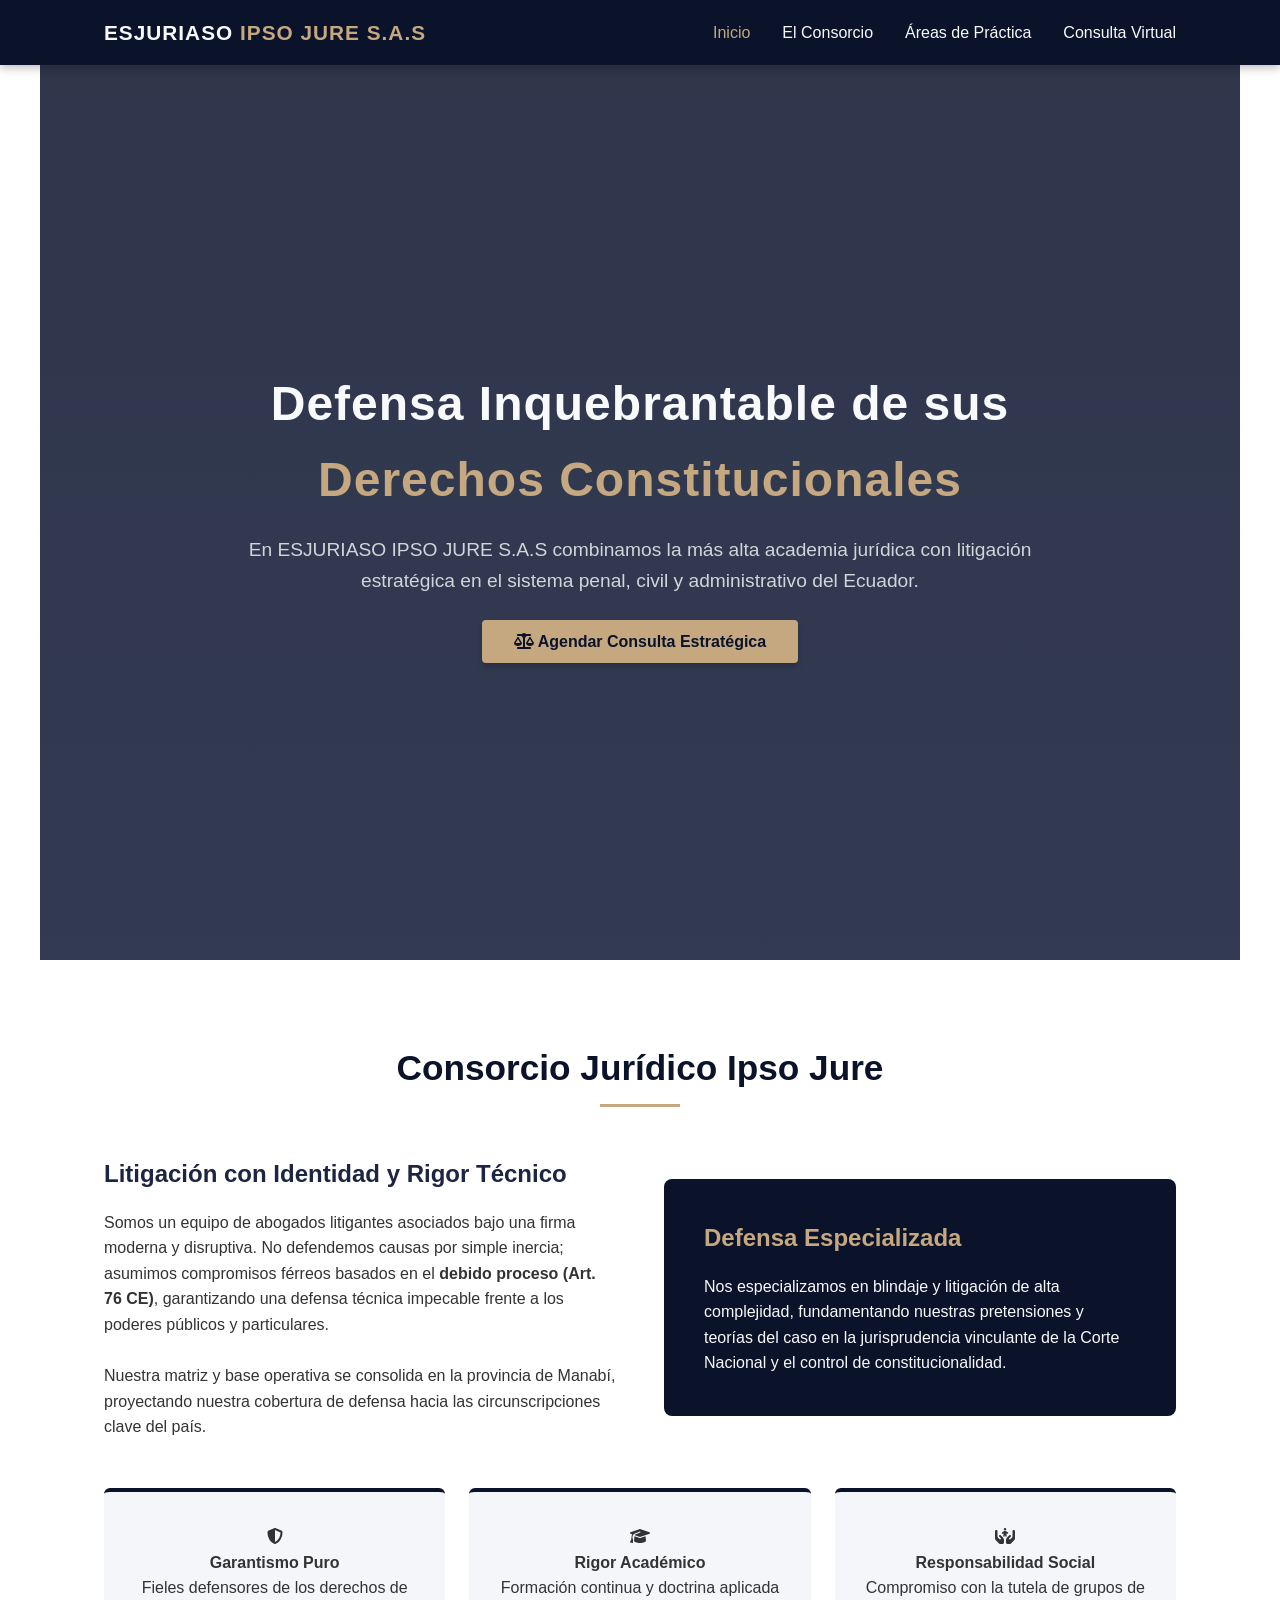
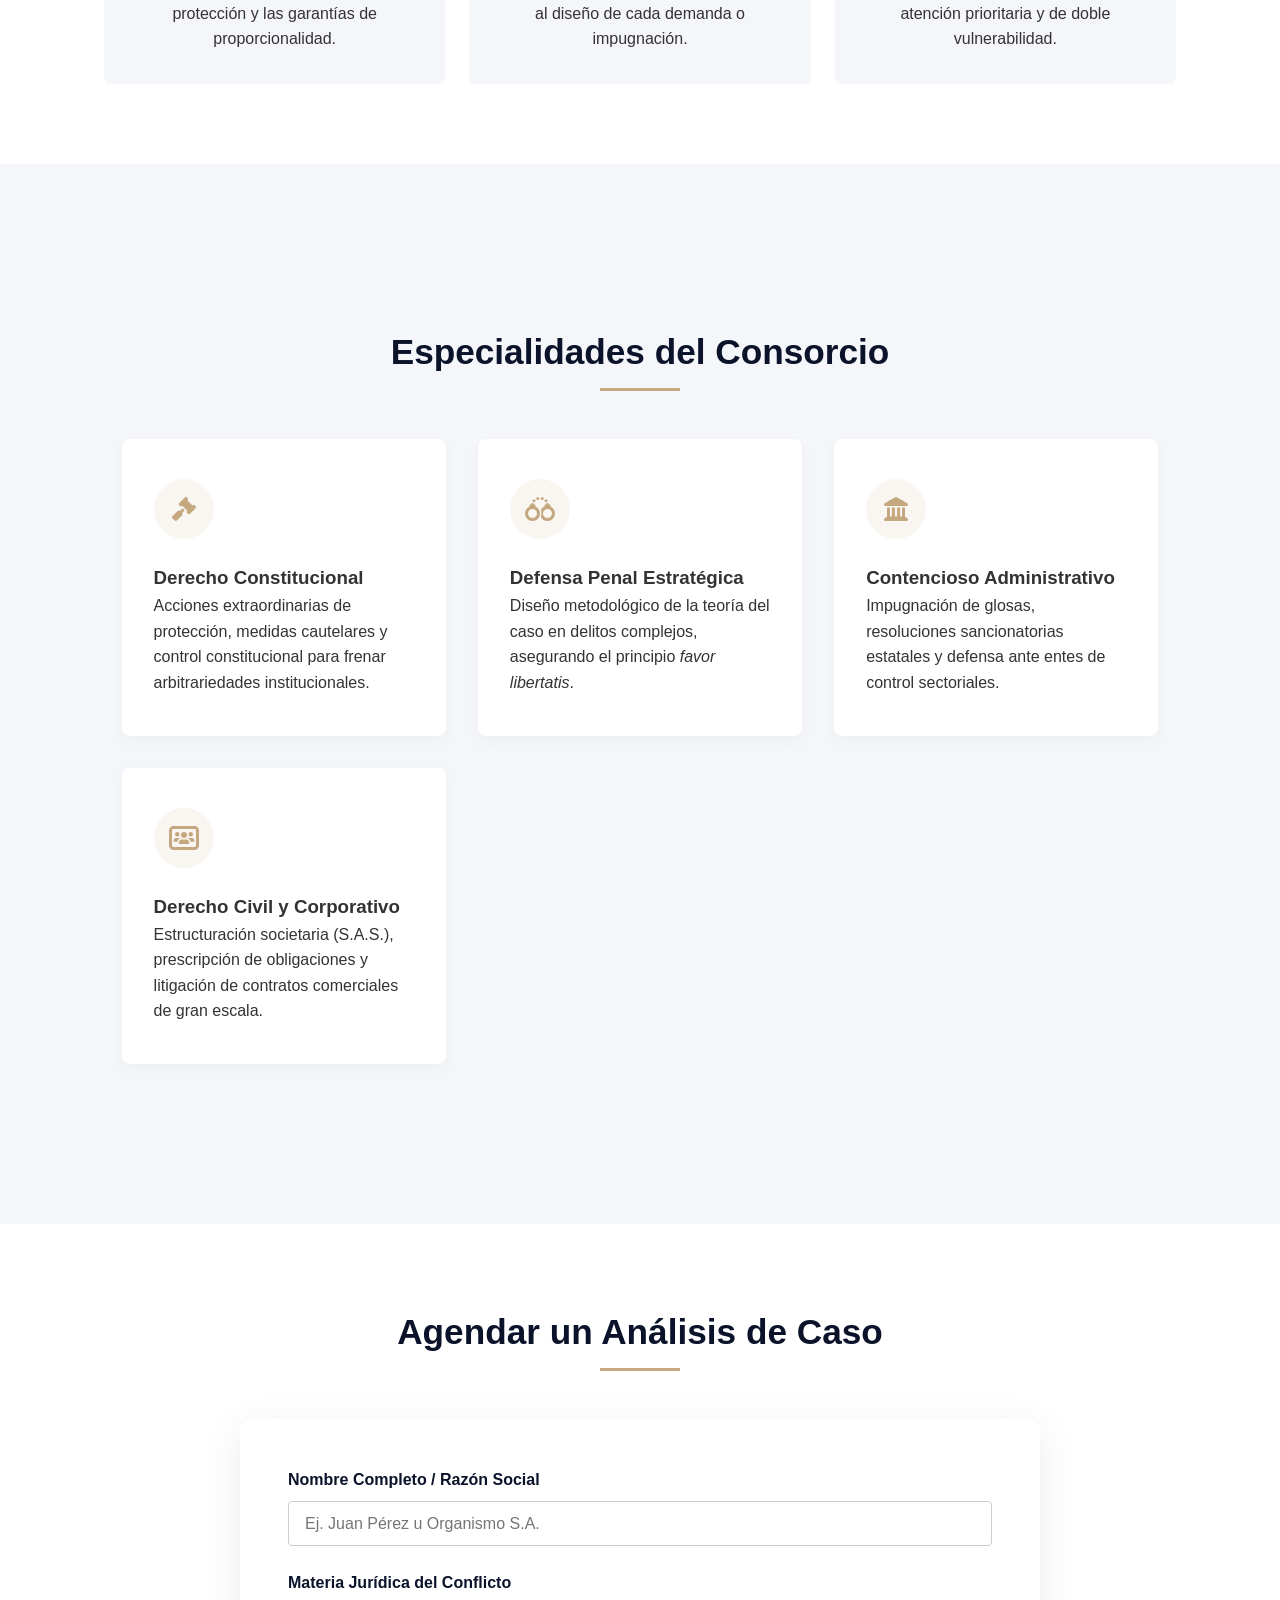
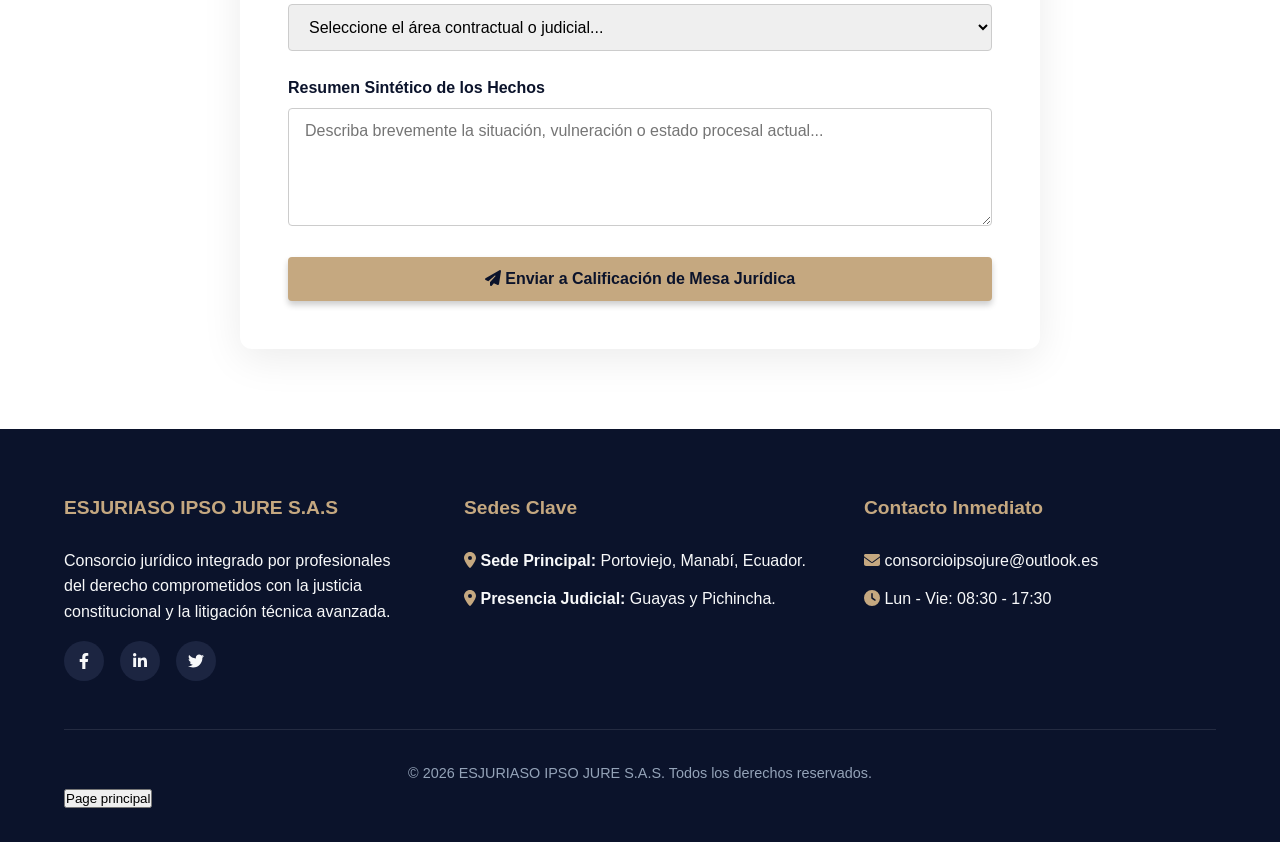
<file: index.html>
<!DOCTYPE html>
<!-- saved from url=(0071)file:///C:/Users/Administrador/Downloads/gemini-code-1780944651450.html -->
<html lang="es" class="fontawesome-i2svg-active fontawesome-i2svg-complete"><head><meta http-equiv="Content-Type" content="text/html; charset=UTF-8">
    
    <meta name="viewport" content="width=device-width, initial-scale=1.0">
    <title>IPSO JURE S.A.S. | ESJURIASO - Consorcio Jurídico en Ecuador</title>
    
    
    <meta name="description" content="IPSO JURE S.A.S., también conocida como ESJURIASO, es un consorcio jurídico en Portoviejo, Manabí, Ecuador. Defensa constitucional, penal, administrativa y civil.">
    <meta name="robots" content="index, follow">
    <link rel="canonical" href="https://esjuriasoipsojuresas.ec/">
    <meta property="og:type" content="website">
    <meta property="og:locale" content="es_EC">
    <meta property="og:site_name" content="IPSO JURE S.A.S. | ESJURIASO">
    <meta property="og:title" content="IPSO JURE S.A.S. | ESJURIASO - Consorcio Jurídico en Ecuador">
    <meta property="og:description" content="Consorcio jurídico en Portoviejo, Manabí, con defensa en derecho constitucional, penal, administrativo y civil.">
    <meta property="og:url" content="https://esjuriasoipsojuresas.ec/">
    <script type="application/ld+json">
    {
      "@context": "https://schema.org",
      "@graph": [
        {
          "@type": "WebSite",
          "@id": "https://esjuriasoipsojuresas.ec/#website",
          "url": "https://esjuriasoipsojuresas.ec/",
          "name": "IPSO JURE S.A.S. | ESJURIASO",
          "inLanguage": "es-EC"
        },
        {
          "@type": "LegalService",
          "@id": "https://esjuriasoipsojuresas.ec/#organization",
          "name": "ESJURIASO IPSO JURE S.A.S.",
          "alternateName": ["Ipso Jure SAS", "Ipso Jure S.A.S.", "Consorcio Jurídico Ipso Jure"],
          "url": "https://esjuriasoipsojuresas.ec/",
          "description": "Consorcio jurídico con sede principal en Portoviejo, Manabí, Ecuador. Defensa en derecho constitucional, penal, contencioso administrativo, civil y corporativo.",
          "telephone": "+593991886352",
          "email": "consorcioipsojure@outlook.es",
          "address": {
            "@type": "PostalAddress",
            "addressLocality": "Portoviejo",
            "addressRegion": "Manabí",
            "addressCountry": "EC"
          },
          "areaServed": [
            { "@type": "AdministrativeArea", "name": "Manabí" },
            { "@type": "AdministrativeArea", "name": "Guayas" },
            { "@type": "AdministrativeArea", "name": "Pichincha" }
          ]
        }
      ]
    }
    </script>
    <link rel="stylesheet" href="styles.css">
</head>
<body>

    <!-- BARRA DE NAVEGACIÓN -->
    <header>
        <nav class="navbar">
            <a href="#inicio" class="logo">ESJURIASO <span>IPSO JURE S.A.S</span></a>
            <ul class="nav-menu">
                <li class="nav-item"><a href="#inicio" class="nav-link active">Inicio</a></li>
                <li class="nav-item"><a href="#nosotros" class="nav-link">El Consorcio</a></li>
                <li class="nav-item"><a href="#areas" class="nav-link">Áreas de Práctica</a></li>
                <li class="nav-item"><a href="#consulta" class="nav-link">Consulta Virtual</a></li>
            </ul>
        </nav>
    </header>

    <!-- CUERPO VISIBLE PARA EL USUARIO -->
    <main>
        <!-- HÉROE (HERO SECTION) -->
        <section class="hero" id="inicio">
            <div class="hero-content">
                <h1>Defensa Inquebrantable de sus <span>Derechos Constitucionales</span></h1>
                <p>En ESJURIASO IPSO JURE S.A.S combinamos la más alta academia jurídica con litigación estratégica en el sistema penal, civil y administrativo del Ecuador.</p>
                <a href="#consulta" class="btn-cta"><svg class="svg-inline--fa fa-scale-balanced" aria-hidden="true" focusable="false" data-prefix="fas" data-icon="scale-balanced" role="img" xmlns="http://www.w3.org/2000/svg" viewBox="0 0 640 512" data-fa-i2svg=""><path fill="currentColor" d="M384 32H512c17.7 0 32 14.3 32 32s-14.3 32-32 32H398.4c-5.2 25.8-22.9 47.1-46.4 57.3V448H512c17.7 0 32 14.3 32 32s-14.3 32-32 32H320 128c-17.7 0-32-14.3-32-32s14.3-32 32-32H288V153.3c-23.5-10.3-41.2-31.6-46.4-57.3H128c-17.7 0-32-14.3-32-32s14.3-32 32-32H256c14.6-19.4 37.8-32 64-32s49.4 12.6 64 32zm55.6 288H584.4L512 195.8 439.6 320zM512 416c-62.9 0-115.2-34-126-78.9c-2.6-11 1-22.3 6.7-32.1l95.2-163.2c5-8.6 14.2-13.8 24.1-13.8s19.1 5.3 24.1 13.8l95.2 163.2c5.7 9.8 9.3 21.1 6.7 32.1C627.2 382 574.9 416 512 416zM126.8 195.8L54.4 320H199.3L126.8 195.8zM.9 337.1c-2.6-11 1-22.3 6.7-32.1l95.2-163.2c5-8.6 14.2-13.8 24.1-13.8s19.1 5.3 24.1 13.8l95.2 163.2c5.7 9.8 9.3 21.1 6.7 32.1C242 382 189.7 416 126.8 416S11.7 382 .9 337.1z"></path></svg><!-- <i class="fa-solid fa-scale-balanced"></i> Font Awesome fontawesome.com --> Agendar Consulta Estratégica</a>
            </div>
        </section>

        <!-- NOSOTROS / IDENTIDAD CORPORATIVA -->
        <section id="nosotros">
            <h2 class="section-title">Consorcio Jurídico Ipso Jure</h2>
            <div class="about-container">
                <div class="about-text">
                    <h3>Litigación con Identidad y Rigor Técnico</h3>
                    <p>Somos un equipo de abogados litigantes asociados bajo una firma moderna y disruptiva. No defendemos causas por simple inercia; asumimos compromisos férreos basados en el <strong>debido proceso (Art. 76 CE)</strong>, garantizando una defensa técnica impecable frente a los poderes públicos y particulares.</p>
                    <br>
                    <p>Nuestra matriz y base operativa se consolida en la provincia de Manabí, proyectando nuestra cobertura de defensa hacia las circunscripciones clave del país.</p>
                </div>
                <div class="about-text" style="background: var(--primary); color: var(--text-light); padding: 2.5rem; border-radius: 8px;">
                    <h3 style="color: var(--accent);">Defensa Especializada</h3>
                    <p>Nos especializamos en blindaje y litigación de alta complejidad, fundamentando nuestras pretensiones y teorías del caso en la jurisprudencia vinculante de la Corte Nacional y el control de constitucionalidad.</p>
                </div>
            </div>

            <!-- VALORES FILOSÓFICOS -->
            <div class="values-grid">
                <div class="value-card">
                    <svg class="svg-inline--fa fa-shield-halved" aria-hidden="true" focusable="false" data-prefix="fas" data-icon="shield-halved" role="img" xmlns="http://www.w3.org/2000/svg" viewBox="0 0 512 512" data-fa-i2svg=""><path fill="currentColor" d="M256 0c4.6 0 9.2 1 13.4 2.9L457.7 82.8c22 9.3 38.4 31 38.3 57.2c-.5 99.2-41.3 280.7-213.6 363.2c-16.7 8-36.1 8-52.8 0C57.3 420.7 16.5 239.2 16 140c-.1-26.2 16.3-47.9 38.3-57.2L242.7 2.9C246.8 1 251.4 0 256 0zm0 66.8V444.8C394 378 431.1 230.1 432 141.4L256 66.8l0 0z"></path></svg><!-- <i class="fa-solid fa-shield-halved"></i> Font Awesome fontawesome.com -->
                    <h4>Garantismo Puro</h4>
                    <p>Fieles defensores de los derechos de protección y las garantías de proporcionalidad.</p>
                </div>
                <div class="value-card">
                    <svg class="svg-inline--fa fa-graduation-cap" aria-hidden="true" focusable="false" data-prefix="fas" data-icon="graduation-cap" role="img" xmlns="http://www.w3.org/2000/svg" viewBox="0 0 640 512" data-fa-i2svg=""><path fill="currentColor" d="M320 32c-8.1 0-16.1 1.4-23.7 4.1L15.8 137.4C6.3 140.9 0 149.9 0 160s6.3 19.1 15.8 22.6l57.9 20.9C57.3 229.3 48 259.8 48 291.9v28.1c0 28.4-10.8 57.7-22.3 80.8c-6.5 13-13.9 25.8-22.5 37.6C0 442.7-.9 448.3 .9 453.4s6 8.9 11.2 10.2l64 16c4.2 1.1 8.7 .3 12.4-2s6.3-6.1 7.1-10.4c8.6-42.8 4.3-81.2-2.1-108.7C90.3 344.3 86 329.8 80 316.5V291.9c0-30.2 10.2-58.7 27.9-81.5c12.9-15.5 29.6-28 49.2-35.7l157-61.7c8.2-3.2 17.5 .8 20.7 9s-.8 17.5-9 20.7l-157 61.7c-12.4 4.9-23.3 12.4-32.2 21.6l159.6 57.6c7.6 2.7 15.6 4.1 23.7 4.1s16.1-1.4 23.7-4.1L624.2 182.6c9.5-3.4 15.8-12.5 15.8-22.6s-6.3-19.1-15.8-22.6L343.7 36.1C336.1 33.4 328.1 32 320 32zM128 408c0 35.3 86 72 192 72s192-36.7 192-72L496.7 262.6 354.5 314c-11.1 4-22.8 6-34.5 6s-23.5-2-34.5-6L143.3 262.6 128 408z"></path></svg><!-- <i class="fa-solid fa-graduation-cap"></i> Font Awesome fontawesome.com -->
                    <h4>Rigor Académico</h4>
                    <p>Formación continua y doctrina aplicada al diseño de cada demanda o impugnación.</p>
                </div>
                <div class="value-card">
                    <svg class="svg-inline--fa fa-hands-holding-child" aria-hidden="true" focusable="false" data-prefix="fas" data-icon="hands-holding-child" role="img" xmlns="http://www.w3.org/2000/svg" viewBox="0 0 640 512" data-fa-i2svg=""><path fill="currentColor" d="M320 0a40 40 0 1 1 0 80 40 40 0 1 1 0-80zm44.7 164.3L375.8 253c1.6 13.2-7.7 25.1-20.8 26.8s-25.1-7.7-26.8-20.8l-4.4-35h-7.6l-4.4 35c-1.6 13.2-13.6 22.5-26.8 20.8s-22.5-13.6-20.8-26.8l11.1-88.8L255.5 181c-10.1 8.6-25.3 7.3-33.8-2.8s-7.3-25.3 2.8-33.8l27.9-23.6C271.3 104.8 295.3 96 320 96s48.7 8.8 67.6 24.7l27.9 23.6c10.1 8.6 11.4 23.7 2.8 33.8s-23.7 11.4-33.8 2.8l-19.8-16.7zM40 64c22.1 0 40 17.9 40 40v40 80 40.2c0 17 6.7 33.3 18.7 45.3l51.1 51.1c8.3 8.3 21.3 9.6 31 3.1c12.9-8.6 14.7-26.9 3.7-37.8l-15.2-15.2-32-32c-12.5-12.5-12.5-32.8 0-45.3s32.8-12.5 45.3 0l32 32 15.2 15.2 0 0 25.3 25.3c21 21 32.8 49.5 32.8 79.2V464c0 26.5-21.5 48-48 48H173.3c-17 0-33.3-6.7-45.3-18.7L28.1 393.4C10.1 375.4 0 351 0 325.5V224 160 104C0 81.9 17.9 64 40 64zm560 0c22.1 0 40 17.9 40 40v56 64V325.5c0 25.5-10.1 49.9-28.1 67.9L512 493.3c-12 12-28.3 18.7-45.3 18.7H400c-26.5 0-48-21.5-48-48V385.1c0-29.7 11.8-58.2 32.8-79.2l25.3-25.3 0 0 15.2-15.2 32-32c12.5-12.5 32.8-12.5 45.3 0s12.5 32.8 0 45.3l-32 32-15.2 15.2c-11 11-9.2 29.2 3.7 37.8c9.7 6.5 22.7 5.2 31-3.1l51.1-51.1c12-12 18.7-28.3 18.7-45.3V224 144 104c0-22.1 17.9-40 40-40z"></path></svg><!-- <i class="fa-solid fa-hands-holding-child"></i> Font Awesome fontawesome.com -->
                    <h4>Responsabilidad Social</h4>
                    <p>Compromiso con la tutela de grupos de atención prioritaria y de doble vulnerabilidad.</p>
                </div>
            </div>
        </section>

        <!-- ÁREAS DE PRÁCTICA -->
        <section class="services-bg" id="areas">
            <div style="padding: 5rem 5%; max-width: 1200px; margin: 0 auto;">
                <h2 class="section-title">Especialidades del Consorcio</h2>
                <div class="services-grid">
                    
                    <div class="service-box">
                        <div class="service-icon"><svg class="svg-inline--fa fa-gavel" aria-hidden="true" focusable="false" data-prefix="fas" data-icon="gavel" role="img" xmlns="http://www.w3.org/2000/svg" viewBox="0 0 512 512" data-fa-i2svg=""><path fill="currentColor" d="M318.6 9.4c-12.5-12.5-32.8-12.5-45.3 0l-120 120c-12.5 12.5-12.5 32.8 0 45.3l16 16c12.5 12.5 32.8 12.5 45.3 0l4-4L325.4 293.4l-4 4c-12.5 12.5-12.5 32.8 0 45.3l16 16c12.5 12.5 32.8 12.5 45.3 0l120-120c12.5-12.5 12.5-32.8 0-45.3l-16-16c-12.5-12.5-32.8-12.5-45.3 0l-4 4L330.6 74.6l4-4c12.5-12.5 12.5-32.8 0-45.3l-16-16zm-152 288c-12.5-12.5-32.8-12.5-45.3 0l-112 112c-12.5 12.5-12.5 32.8 0 45.3l48 48c12.5 12.5 32.8 12.5 45.3 0l112-112c12.5-12.5 12.5-32.8 0-45.3l-1.4-1.4L272 285.3 226.7 240 168 298.7l-1.4-1.4z"></path></svg><!-- <i class="fa-solid fa-gavel"></i> Font Awesome fontawesome.com --></div>
                        <h3>Derecho Constitucional</h3>
                        <p>Acciones extraordinarias de protección, medidas cautelares y control constitucional para frenar arbitrariedades institucionales.</p>
                    </div>

                    <div class="service-box">
                        <div class="service-icon"><svg class="svg-inline--fa fa-handcuffs" aria-hidden="true" focusable="false" data-prefix="fas" data-icon="handcuffs" role="img" xmlns="http://www.w3.org/2000/svg" viewBox="0 0 640 512" data-fa-i2svg=""><path fill="currentColor" d="M240 32a32 32 0 1 1 64 0 32 32 0 1 1 -64 0zM192 48a32 32 0 1 1 0 64 32 32 0 1 1 0-64zm-32 80c17.7 0 32 14.3 32 32h8c13.3 0 24 10.7 24 24v16c0 1.7-.2 3.4-.5 5.1C280.3 229.6 320 286.2 320 352c0 88.4-71.6 160-160 160S0 440.4 0 352c0-65.8 39.7-122.4 96.5-146.9c-.4-1.6-.5-3.3-.5-5.1V184c0-13.3 10.7-24 24-24h8c0-17.7 14.3-32 32-32zm0 320a96 96 0 1 0 0-192 96 96 0 1 0 0 192zm192-96c0-25.9-5.1-50.5-14.4-73.1c16.9-32.9 44.8-59.1 78.9-73.9c-.4-1.6-.5-3.3-.5-5.1V184c0-13.3 10.7-24 24-24h8c0-17.7 14.3-32 32-32s32 14.3 32 32h8c13.3 0 24 10.7 24 24v16c0 1.7-.2 3.4-.5 5.1C600.3 229.6 640 286.2 640 352c0 88.4-71.6 160-160 160c-62 0-115.8-35.3-142.4-86.9c9.3-22.5 14.4-47.2 14.4-73.1zm224 0a96 96 0 1 0 -192 0 96 96 0 1 0 192 0zM368 0a32 32 0 1 1 0 64 32 32 0 1 1 0-64zm80 48a32 32 0 1 1 0 64 32 32 0 1 1 0-64z"></path></svg><!-- <i class="fa-solid fa-handcuffs"></i> Font Awesome fontawesome.com --></div>
                        <h3>Defensa Penal Estratégica</h3>
                        <p>Diseño metodológico de la teoría del caso en delitos complejos, asegurando el principio <i>favor libertatis</i>.</p>
                    </div>

                    <div class="service-box">
                        <div class="service-icon"><svg class="svg-inline--fa fa-landmark" aria-hidden="true" focusable="false" data-prefix="fas" data-icon="landmark" role="img" xmlns="http://www.w3.org/2000/svg" viewBox="0 0 512 512" data-fa-i2svg=""><path fill="currentColor" d="M240.1 4.2c9.8-5.6 21.9-5.6 31.8 0l171.8 98.1L448 104l0 .9 47.9 27.4c12.6 7.2 18.8 22 15.1 36s-16.4 23.8-30.9 23.8H32c-14.5 0-27.2-9.8-30.9-23.8s2.5-28.8 15.1-36L64 104.9V104l4.4-1.6L240.1 4.2zM64 224h64V416h40V224h64V416h48V224h64V416h40V224h64V420.3c.6 .3 1.2 .7 1.8 1.1l48 32c11.7 7.8 17 22.4 12.9 35.9S494.1 512 480 512H32c-14.1 0-26.5-9.2-30.6-22.7s1.1-28.1 12.9-35.9l48-32c.6-.4 1.2-.7 1.8-1.1V224z"></path></svg><!-- <i class="fa-solid fa-landmark"></i> Font Awesome fontawesome.com --></div>
                        <h3>Contencioso Administrativo</h3>
                        <p>Impugnación de glosas, resoluciones sancionatorias estatales y defensa ante entes de control sectoriales.</p>
                    </div>

                    <div class="service-box">
                        <div class="service-icon"><svg class="svg-inline--fa fa-users-rectangle" aria-hidden="true" focusable="false" data-prefix="fas" data-icon="users-rectangle" role="img" xmlns="http://www.w3.org/2000/svg" viewBox="0 0 640 512" data-fa-i2svg=""><path fill="currentColor" d="M96 0C43 0 0 43 0 96V416c0 53 43 96 96 96H544c53 0 96-43 96-96V96c0-53-43-96-96-96H96zM64 96c0-17.7 14.3-32 32-32H544c17.7 0 32 14.3 32 32V416c0 17.7-14.3 32-32 32H96c-17.7 0-32-14.3-32-32V96zm159.8 80a48 48 0 1 0 -96 0 48 48 0 1 0 96 0zM96 309.3c0 14.7 11.9 26.7 26.7 26.7h56.1c8-34.1 32.8-61.7 65.2-73.6c-7.5-4.1-16.2-6.4-25.3-6.4H149.3C119.9 256 96 279.9 96 309.3zM461.2 336h56.1c14.7 0 26.7-11.9 26.7-26.7c0-29.5-23.9-53.3-53.3-53.3H421.3c-9.2 0-17.8 2.3-25.3 6.4c32.4 11.9 57.2 39.5 65.2 73.6zM372 289c-3.9-.7-7.9-1-12-1H280c-4.1 0-8.1 .3-12 1c-26 4.4-47.3 22.7-55.9 47c-2.7 7.5-4.1 15.6-4.1 24c0 13.3 10.7 24 24 24H408c13.3 0 24-10.7 24-24c0-8.4-1.4-16.5-4.1-24c-8.6-24.3-29.9-42.6-55.9-47zM512 176a48 48 0 1 0 -96 0 48 48 0 1 0 96 0zM320 256a64 64 0 1 0 0-128 64 64 0 1 0 0 128z"></path></svg><!-- <i class="fa-solid fa-users-rectangle"></i> Font Awesome fontawesome.com --></div>
                        <h3>Derecho Civil y Corporativo</h3>
                        <p>Estructuración societaria (S.A.S.), prescripción de obligaciones y litigación de contratos comerciales de gran escala.</p>
                    </div>

                </div>
            </div>
        </section>

        <!-- FORMULARIO DE CONSULTA INTERACTIVO -->
        <section id="consulta">
            <h2 class="section-title">Agendar un Análisis de Caso</h2>
            <div class="contact-wrapper">
                <form id="lawForm" onsubmit="event.preventDefault(); procesarConsulta();">
                    <div class="form-group">
                        <label for="nombre">Nombre Completo / Razón Social</label>
                        <input type="text" id="nombre" class="form-control" required="" placeholder="Ej. Juan Pérez u Organismo S.A.">
                    </div>
                    <div class="form-group">
                        <label for="materia">Materia Jurídica del Conflicto</label>
                        <select id="materia" class="form-control" required="">
                            <option value="">Seleccione el área contractual o judicial...</option>
                            <option value="Constitucional">Garantías Constitucionales / Derechos Amenazados</option>
                            <option value="Penal">Derecho Penal / Defensa Técnica</option>
                            <option value="Administrativo">Contencioso Administrativo / Multas u Órganos Estatales</option>
                            <option value="Civil">Civil / Corporativo / Cobro de Valores o Prescripción</option>
                        </select>
                    </div>
                    <div class="form-group">
                        <label for="hechos">Resumen Sintético de los Hechos</label>
                        <textarea id="hechos" class="form-control" rows="5" required="" placeholder="Describa brevemente la situación, vulneración o estado procesal actual..."></textarea>
                    </div>
                    <button type="submit" class="btn-cta" style="width: 100%;"><svg class="svg-inline--fa fa-paper-plane" aria-hidden="true" focusable="false" data-prefix="fas" data-icon="paper-plane" role="img" xmlns="http://www.w3.org/2000/svg" viewBox="0 0 512 512" data-fa-i2svg=""><path fill="currentColor" d="M498.1 5.6c10.1 7 15.4 19.1 13.5 31.2l-64 416c-1.5 9.7-7.4 18.2-16 23s-18.9 5.4-28 1.6L284 427.7l-68.5 74.1c-8.9 9.7-22.9 12.9-35.2 8.1S160 493.2 160 480V396.4c0-4 1.5-7.8 4.2-10.7L331.8 202.8c5.8-6.3 5.6-16-.4-22s-15.7-6.4-22-.7L106 360.8 17.7 316.6C7.1 311.3 .3 300.7 0 288.9s5.9-22.8 16.1-28.7l448-256c10.7-6.1 23.9-5.5 34 1.4z"></path></svg><!-- <i class="fa-solid fa-paper-plane"></i> Font Awesome fontawesome.com --> Enviar a Calificación de Mesa Jurídica</button>
                </form>
            </div>
        </section>
    </main>

    <!-- PIE DE PÁGINA (FOOTER) -->
    <footer>
        <div class="footer-grid">
            <div class="footer-col">
                <h4>ESJURIASO IPSO JURE S.A.S</h4>
                <p>Consorcio jurídico integrado por profesionales del derecho comprometidos con la justicia constitucional y la litigación técnica avanzada.</p>
                <div class="social-links">
                    <a href="#"><svg class="svg-inline--fa fa-facebook-f" aria-hidden="true" focusable="false" data-prefix="fab" data-icon="facebook-f" role="img" xmlns="http://www.w3.org/2000/svg" viewBox="0 0 320 512" data-fa-i2svg=""><path fill="currentColor" d="M279.14 288l14.22-92.66h-88.91v-60.13c0-25.35 12.42-50.06 52.24-50.06h40.42V6.26S260.43 0 225.36 0c-73.22 0-121.08 44.38-121.08 124.72v70.62H22.89V288h81.39v224h100.17V288z"></path></svg><!-- <i class="fa-brands fa-facebook-f"></i> Font Awesome fontawesome.com --></a>
                    <a href="#"><svg class="svg-inline--fa fa-linkedin-in" aria-hidden="true" focusable="false" data-prefix="fab" data-icon="linkedin-in" role="img" xmlns="http://www.w3.org/2000/svg" viewBox="0 0 448 512" data-fa-i2svg=""><path fill="currentColor" d="M100.28 448H7.4V148.9h92.88zM53.79 108.1C24.09 108.1 0 83.5 0 53.8a53.79 53.79 0 0 1 107.58 0c0 29.7-24.1 54.3-53.79 54.3zM447.9 448h-92.68V302.4c0-34.7-.7-79.2-48.29-79.2-48.29 0-55.69 37.7-55.69 76.7V448h-92.78V148.9h89.08v40.8h1.3c12.4-23.5 42.69-48.3 87.88-48.3 94 0 111.28 61.9 111.28 142.3V448z"></path></svg><!-- <i class="fa-brands fa-linkedin-in"></i> Font Awesome fontawesome.com --></a>
                    <a href="#"><svg class="svg-inline--fa fa-twitter" aria-hidden="true" focusable="false" data-prefix="fab" data-icon="twitter" role="img" xmlns="http://www.w3.org/2000/svg" viewBox="0 0 512 512" data-fa-i2svg=""><path fill="currentColor" d="M459.37 151.716c.325 4.548.325 9.097.325 13.645 0 138.72-105.583 298.558-298.558 298.558-59.452 0-114.68-17.219-161.137-47.106 8.447.974 16.568 1.299 25.34 1.299 49.055 0 94.213-16.568 130.274-44.832-46.132-.975-84.792-31.188-98.112-72.772 6.498.974 12.995 1.624 19.818 1.624 9.421 0 18.843-1.3 27.614-3.573-48.081-9.747-84.143-51.98-84.143-102.985v-1.299c13.969 7.797 30.214 12.67 47.431 13.319-28.264-18.843-46.781-51.005-46.781-87.391 0-19.492 5.197-37.36 14.294-52.954 51.655 63.675 129.3 105.258 216.365 109.807-1.624-7.797-2.599-15.918-2.599-24.04 0-57.828 46.782-104.934 104.934-104.934 30.213 0 57.502 12.67 76.67 33.137 23.715-4.548 46.456-13.32 66.599-25.34-7.798 24.366-24.366 44.833-46.132 57.827 21.117-2.273 41.584-8.122 60.426-16.243-14.292 20.791-32.161 39.308-52.628 54.253z"></path></svg><!-- <i class="fa-brands fa-twitter"></i> Font Awesome fontawesome.com --></a>
                </div>
            </div>
            <div class="footer-col">
                <h4>Sedes Clave</h4>
                <ul>
                    <li><svg class="svg-inline--fa fa-location-dot" style="color: var(--accent);" aria-hidden="true" focusable="false" data-prefix="fas" data-icon="location-dot" role="img" xmlns="http://www.w3.org/2000/svg" viewBox="0 0 384 512" data-fa-i2svg=""><path fill="currentColor" d="M215.7 499.2C267 435 384 279.4 384 192C384 86 298 0 192 0S0 86 0 192c0 87.4 117 243 168.3 307.2c12.3 15.3 35.1 15.3 47.4 0zM192 128a64 64 0 1 1 0 128 64 64 0 1 1 0-128z"></path></svg><!-- <i class="fa-solid fa-location-dot" style="color: var(--accent);"></i> Font Awesome fontawesome.com --> <strong>Sede Principal:</strong> Portoviejo, Manabí, Ecuador.</li>
                    <li><svg class="svg-inline--fa fa-location-dot" style="color: var(--accent);" aria-hidden="true" focusable="false" data-prefix="fas" data-icon="location-dot" role="img" xmlns="http://www.w3.org/2000/svg" viewBox="0 0 384 512" data-fa-i2svg=""><path fill="currentColor" d="M215.7 499.2C267 435 384 279.4 384 192C384 86 298 0 192 0S0 86 0 192c0 87.4 117 243 168.3 307.2c12.3 15.3 35.1 15.3 47.4 0zM192 128a64 64 0 1 1 0 128 64 64 0 1 1 0-128z"></path></svg><!-- <i class="fa-solid fa-location-dot" style="color: var(--accent);"></i> Font Awesome fontawesome.com --> <strong>Presencia Judicial:</strong> Guayas y Pichincha.</li>
                </ul>
            </div>
            <div class="footer-col">
                <h4>Contacto Inmediato</h4>
                <ul>
                    <li><svg class="svg-inline--fa fa-envelope" style="color: var(--accent);" aria-hidden="true" focusable="false" data-prefix="fas" data-icon="envelope" role="img" xmlns="http://www.w3.org/2000/svg" viewBox="0 0 512 512" data-fa-i2svg=""><path fill="currentColor" d="M48 64C21.5 64 0 85.5 0 112c0 15.1 7.1 29.3 19.2 38.4L236.8 313.6c11.4 8.5 27 8.5 38.4 0L492.8 150.4c12.1-9.1 19.2-23.3 19.2-38.4c0-26.5-21.5-48-48-48H48zM0 176V384c0 35.3 28.7 64 64 64H448c35.3 0 64-28.7 64-64V176L294.4 339.2c-22.8 17.1-54 17.1-76.8 0L0 176z"></path></svg><!-- <i class="fa-solid fa-envelope" style="color: var(--accent);"></i> Font Awesome fontawesome.com --> consorcioipsojure@outlook.es</li>
                    <li><svg class="svg-inline--fa fa-clock" style="color: var(--accent);" aria-hidden="true" focusable="false" data-prefix="fas" data-icon="clock" role="img" xmlns="http://www.w3.org/2000/svg" viewBox="0 0 512 512" data-fa-i2svg=""><path fill="currentColor" d="M256 0a256 256 0 1 1 0 512A256 256 0 1 1 256 0zM232 120V256c0 8 4 15.5 10.7 20l96 64c11 7.4 25.9 4.4 33.3-6.7s4.4-25.9-6.7-33.3L280 243.2V120c0-13.3-10.7-24-24-24s-24 10.7-24 24z"></path></svg><!-- <i class="fa-solid fa-clock" style="color: var(--accent);"></i> Font Awesome fontawesome.com --> Lun - Vie: 08:30 - 17:30</li>
                </ul>
            </div>
        </div>
        <div class="footer-bottom">
            <p>© 2026 ESJURIASO IPSO JURE S.A.S. Todos los derechos reservados.</p>
        </div>
        <button onclick="irprincipal()" target = "_blank">Page principal</button>
    </footer>

    <!-- INTERACTIVIDAD MEDIANTE JAVASCRIPT -->
    <script src="script.js" defer></script>

</body></html>
</file>
<file: styles.css>
:host,:root{--fa-font-solid:normal 900 1em/1 "Font Awesome 6 Solid";--fa-font-regular:normal 400 1em/1 "Font Awesome 6 Regular";--fa-font-light:normal 300 1em/1 "Font Awesome 6 Light";--fa-font-thin:normal 100 1em/1 "Font Awesome 6 Thin";--fa-font-duotone:normal 900 1em/1 "Font Awesome 6 Duotone";--fa-font-sharp-solid:normal 900 1em/1 "Font Awesome 6 Sharp";--fa-font-sharp-regular:normal 400 1em/1 "Font Awesome 6 Sharp";--fa-font-sharp-light:normal 300 1em/1 "Font Awesome 6 Sharp";--fa-font-brands:normal 400 1em/1 "Font Awesome 6 Brands"}svg:not(:host).svg-inline--fa,svg:not(:root).svg-inline--fa{overflow:visible;box-sizing:content-box}.svg-inline--fa{display:var(--fa-display,inline-block);height:1em;overflow:visible;vertical-align:-.125em}.svg-inline--fa.fa-2xs{vertical-align:.1em}.svg-inline--fa.fa-xs{vertical-align:0}.svg-inline--fa.fa-sm{vertical-align:-.0714285705em}.svg-inline--fa.fa-lg{vertical-align:-.2em}.svg-inline--fa.fa-xl{vertical-align:-.25em}.svg-inline--fa.fa-2xl{vertical-align:-.3125em}.svg-inline--fa.fa-pull-left{margin-right:var(--fa-pull-margin,.3em);width:auto}.svg-inline--fa.fa-pull-right{margin-left:var(--fa-pull-margin,.3em);width:auto}.svg-inline--fa.fa-li{width:var(--fa-li-width,2em);top:.25em}.svg-inline--fa.fa-fw{width:var(--fa-fw-width,1.25em)}.fa-layers svg.svg-inline--fa{bottom:0;left:0;margin:auto;position:absolute;right:0;top:0}.fa-layers-counter,.fa-layers-text{display:inline-block;position:absolute;text-align:center}.fa-layers{display:inline-block;height:1em;position:relative;text-align:center;vertical-align:-.125em;width:1em}.fa-layers svg.svg-inline--fa{-webkit-transform-origin:center center;transform-origin:center center}.fa-layers-text{left:50%;top:50%;-webkit-transform:translate(-50%,-50%);transform:translate(-50%,-50%);-webkit-transform-origin:center center;transform-origin:center center}.fa-layers-counter{background-color:var(--fa-counter-background-color,#ff253a);border-radius:var(--fa-counter-border-radius,1em);box-sizing:border-box;color:var(--fa-inverse,#fff);line-height:var(--fa-counter-line-height,1);max-width:var(--fa-counter-max-width,5em);min-width:var(--fa-counter-min-width,1.5em);overflow:hidden;padding:var(--fa-counter-padding,.25em .5em);right:var(--fa-right,0);text-overflow:ellipsis;top:var(--fa-top,0);-webkit-transform:scale(var(--fa-counter-scale,.25));transform:scale(var(--fa-counter-scale,.25));-webkit-transform-origin:top right;transform-origin:top right}.fa-layers-bottom-right{bottom:var(--fa-bottom,0);right:var(--fa-right,0);top:auto;-webkit-transform:scale(var(--fa-layers-scale,.25));transform:scale(var(--fa-layers-scale,.25));-webkit-transform-origin:bottom right;transform-origin:bottom right}.fa-layers-bottom-left{bottom:var(--fa-bottom,0);left:var(--fa-left,0);right:auto;top:auto;-webkit-transform:scale(var(--fa-layers-scale,.25));transform:scale(var(--fa-layers-scale,.25));-webkit-transform-origin:bottom left;transform-origin:bottom left}.fa-layers-top-right{top:var(--fa-top,0);right:var(--fa-right,0);-webkit-transform:scale(var(--fa-layers-scale,.25));transform:scale(var(--fa-layers-scale,.25));-webkit-transform-origin:top right;transform-origin:top right}.fa-layers-top-left{left:var(--fa-left,0);right:auto;top:var(--fa-top,0);-webkit-transform:scale(var(--fa-layers-scale,.25));transform:scale(var(--fa-layers-scale,.25));-webkit-transform-origin:top left;transform-origin:top left}.fa-1x{font-size:1em}.fa-2x{font-size:2em}.fa-3x{font-size:3em}.fa-4x{font-size:4em}.fa-5x{font-size:5em}.fa-6x{font-size:6em}.fa-7x{font-size:7em}.fa-8x{font-size:8em}.fa-9x{font-size:9em}.fa-10x{font-size:10em}.fa-2xs{font-size:.625em;line-height:.1em;vertical-align:.225em}.fa-xs{font-size:.75em;line-height:.0833333337em;vertical-align:.125em}.fa-sm{font-size:.875em;line-height:.0714285718em;vertical-align:.0535714295em}.fa-lg{font-size:1.25em;line-height:.05em;vertical-align:-.075em}.fa-xl{font-size:1.5em;line-height:.0416666682em;vertical-align:-.125em}.fa-2xl{font-size:2em;line-height:.03125em;vertical-align:-.1875em}.fa-fw{text-align:center;width:1.25em}.fa-ul{list-style-type:none;margin-left:var(--fa-li-margin,2.5em);padding-left:0}.fa-ul>li{position:relative}.fa-li{left:calc(var(--fa-li-width,2em) * -1);position:absolute;text-align:center;width:var(--fa-li-width,2em);line-height:inherit}.fa-border{border-color:var(--fa-border-color,#eee);border-radius:var(--fa-border-radius,.1em);border-style:var(--fa-border-style,solid);border-width:var(--fa-border-width,.08em);padding:var(--fa-border-padding,.2em .25em .15em)}.fa-pull-left{float:left;margin-right:var(--fa-pull-margin,.3em)}.fa-pull-right{float:right;margin-left:var(--fa-pull-margin,.3em)}.fa-beat{-webkit-animation-name:fa-beat;animation-name:fa-beat;-webkit-animation-delay:var(--fa-animation-delay,0s);animation-delay:var(--fa-animation-delay,0s);-webkit-animation-direction:var(--fa-animation-direction,normal);animation-direction:var(--fa-animation-direction,normal);-webkit-animation-duration:var(--fa-animation-duration,1s);animation-duration:var(--fa-animation-duration,1s);-webkit-animation-iteration-count:var(--fa-animation-iteration-count,infinite);animation-iteration-count:var(--fa-animation-iteration-count,infinite);-webkit-animation-timing-function:var(--fa-animation-timing,ease-in-out);animation-timing-function:var(--fa-animation-timing,ease-in-out)}.fa-bounce{-webkit-animation-name:fa-bounce;animation-name:fa-bounce;-webkit-animation-delay:var(--fa-animation-delay,0s);animation-delay:var(--fa-animation-delay,0s);-webkit-animation-direction:var(--fa-animation-direction,normal);animation-direction:var(--fa-animation-direction,normal);-webkit-animation-duration:var(--fa-animation-duration,1s);animation-duration:var(--fa-animation-duration,1s);-webkit-animation-iteration-count:var(--fa-animation-iteration-count,infinite);animation-iteration-count:var(--fa-animation-iteration-count,infinite);-webkit-animation-timing-function:var(--fa-animation-timing,cubic-bezier(.28,.84,.42,1));animation-timing-function:var(--fa-animation-timing,cubic-bezier(.28,.84,.42,1))}.fa-fade{-webkit-animation-name:fa-fade;animation-name:fa-fade;-webkit-animation-delay:var(--fa-animation-delay,0s);animation-delay:var(--fa-animation-delay,0s);-webkit-animation-direction:var(--fa-animation-direction,normal);animation-direction:var(--fa-animation-direction,normal);-webkit-animation-duration:var(--fa-animation-duration,1s);animation-duration:var(--fa-animation-duration,1s);-webkit-animation-iteration-count:var(--fa-animation-iteration-count,infinite);animation-iteration-count:var(--fa-animation-iteration-count,infinite);-webkit-animation-timing-function:var(--fa-animation-timing,cubic-bezier(.4,0,.6,1));animation-timing-function:var(--fa-animation-timing,cubic-bezier(.4,0,.6,1))}.fa-beat-fade{-webkit-animation-name:fa-beat-fade;animation-name:fa-beat-fade;-webkit-animation-delay:var(--fa-animation-delay,0s);animation-delay:var(--fa-animation-delay,0s);-webkit-animation-direction:var(--fa-animation-direction,normal);animation-direction:var(--fa-animation-direction,normal);-webkit-animation-duration:var(--fa-animation-duration,1s);animation-duration:var(--fa-animation-duration,1s);-webkit-animation-iteration-count:var(--fa-animation-iteration-count,infinite);animation-iteration-count:var(--fa-animation-iteration-count,infinite);-webkit-animation-timing-function:var(--fa-animation-timing,cubic-bezier(.4,0,.6,1));animation-timing-function:var(--fa-animation-timing,cubic-bezier(.4,0,.6,1))}.fa-flip{-webkit-animation-name:fa-flip;animation-name:fa-flip;-webkit-animation-delay:var(--fa-animation-delay,0s);animation-delay:var(--fa-animation-delay,0s);-webkit-animation-direction:var(--fa-animation-direction,normal);animation-direction:var(--fa-animation-direction,normal);-webkit-animation-duration:var(--fa-animation-duration,1s);animation-duration:var(--fa-animation-duration,1s);-webkit-animation-iteration-count:var(--fa-animation-iteration-count,infinite);animation-iteration-count:var(--fa-animation-iteration-count,infinite);-webkit-animation-timing-function:var(--fa-animation-timing,ease-in-out);animation-timing-function:var(--fa-animation-timing,ease-in-out)}.fa-shake{-webkit-animation-name:fa-shake;animation-name:fa-shake;-webkit-animation-delay:var(--fa-animation-delay,0s);animation-delay:var(--fa-animation-delay,0s);-webkit-animation-direction:var(--fa-animation-direction,normal);animation-direction:var(--fa-animation-direction,normal);-webkit-animation-duration:var(--fa-animation-duration,1s);animation-duration:var(--fa-animation-duration,1s);-webkit-animation-iteration-count:var(--fa-animation-iteration-count,infinite);animation-iteration-count:var(--fa-animation-iteration-count,infinite);-webkit-animation-timing-function:var(--fa-animation-timing,linear);animation-timing-function:var(--fa-animation-timing,linear)}.fa-spin{-webkit-animation-name:fa-spin;animation-name:fa-spin;-webkit-animation-delay:var(--fa-animation-delay,0s);animation-delay:var(--fa-animation-delay,0s);-webkit-animation-direction:var(--fa-animation-direction,normal);animation-direction:var(--fa-animation-direction,normal);-webkit-animation-duration:var(--fa-animation-duration,2s);animation-duration:var(--fa-animation-duration,2s);-webkit-animation-iteration-count:var(--fa-animation-iteration-count,infinite);animation-iteration-count:var(--fa-animation-iteration-count,infinite);-webkit-animation-timing-function:var(--fa-animation-timing,linear);animation-timing-function:var(--fa-animation-timing,linear)}.fa-spin-reverse{--fa-animation-direction:reverse}.fa-pulse,.fa-spin-pulse{-webkit-animation-name:fa-spin;animation-name:fa-spin;-webkit-animation-direction:var(--fa-animation-direction,normal);animation-direction:var(--fa-animation-direction,normal);-webkit-animation-duration:var(--fa-animation-duration,1s);animation-duration:var(--fa-animation-duration,1s);-webkit-animation-iteration-count:var(--fa-animation-iteration-count,infinite);animation-iteration-count:var(--fa-animation-iteration-count,infinite);-webkit-animation-timing-function:var(--fa-animation-timing,steps(8));animation-timing-function:var(--fa-animation-timing,steps(8))}@media (prefers-reduced-motion:reduce){.fa-beat,.fa-beat-fade,.fa-bounce,.fa-fade,.fa-flip,.fa-pulse,.fa-shake,.fa-spin,.fa-spin-pulse{-webkit-animation-delay:-1ms;animation-delay:-1ms;-webkit-animation-duration:1ms;animation-duration:1ms;-webkit-animation-iteration-count:1;animation-iteration-count:1;-webkit-transition-delay:0s;transition-delay:0s;-webkit-transition-duration:0s;transition-duration:0s}}@-webkit-keyframes fa-beat{0%,90%{-webkit-transform:scale(1);transform:scale(1)}45%{-webkit-transform:scale(var(--fa-beat-scale,1.25));transform:scale(var(--fa-beat-scale,1.25))}}@keyframes fa-beat{0%,90%{-webkit-transform:scale(1);transform:scale(1)}45%{-webkit-transform:scale(var(--fa-beat-scale,1.25));transform:scale(var(--fa-beat-scale,1.25))}}@-webkit-keyframes fa-bounce{0%{-webkit-transform:scale(1,1) translateY(0);transform:scale(1,1) translateY(0)}10%{-webkit-transform:scale(var(--fa-bounce-start-scale-x,1.1),var(--fa-bounce-start-scale-y,.9)) translateY(0);transform:scale(var(--fa-bounce-start-scale-x,1.1),var(--fa-bounce-start-scale-y,.9)) translateY(0)}30%{-webkit-transform:scale(var(--fa-bounce-jump-scale-x,.9),var(--fa-bounce-jump-scale-y,1.1)) translateY(var(--fa-bounce-height,-.5em));transform:scale(var(--fa-bounce-jump-scale-x,.9),var(--fa-bounce-jump-scale-y,1.1)) translateY(var(--fa-bounce-height,-.5em))}50%{-webkit-transform:scale(var(--fa-bounce-land-scale-x,1.05),var(--fa-bounce-land-scale-y,.95)) translateY(0);transform:scale(var(--fa-bounce-land-scale-x,1.05),var(--fa-bounce-land-scale-y,.95)) translateY(0)}57%{-webkit-transform:scale(1,1) translateY(var(--fa-bounce-rebound,-.125em));transform:scale(1,1) translateY(var(--fa-bounce-rebound,-.125em))}64%{-webkit-transform:scale(1,1) translateY(0);transform:scale(1,1) translateY(0)}100%{-webkit-transform:scale(1,1) translateY(0);transform:scale(1,1) translateY(0)}}@keyframes fa-bounce{0%{-webkit-transform:scale(1,1) translateY(0);transform:scale(1,1) translateY(0)}10%{-webkit-transform:scale(var(--fa-bounce-start-scale-x,1.1),var(--fa-bounce-start-scale-y,.9)) translateY(0);transform:scale(var(--fa-bounce-start-scale-x,1.1),var(--fa-bounce-start-scale-y,.9)) translateY(0)}30%{-webkit-transform:scale(var(--fa-bounce-jump-scale-x,.9),var(--fa-bounce-jump-scale-y,1.1)) translateY(var(--fa-bounce-height,-.5em));transform:scale(var(--fa-bounce-jump-scale-x,.9),var(--fa-bounce-jump-scale-y,1.1)) translateY(var(--fa-bounce-height,-.5em))}50%{-webkit-transform:scale(var(--fa-bounce-land-scale-x,1.05),var(--fa-bounce-land-scale-y,.95)) translateY(0);transform:scale(var(--fa-bounce-land-scale-x,1.05),var(--fa-bounce-land-scale-y,.95)) translateY(0)}57%{-webkit-transform:scale(1,1) translateY(var(--fa-bounce-rebound,-.125em));transform:scale(1,1) translateY(var(--fa-bounce-rebound,-.125em))}64%{-webkit-transform:scale(1,1) translateY(0);transform:scale(1,1) translateY(0)}100%{-webkit-transform:scale(1,1) translateY(0);transform:scale(1,1) translateY(0)}}@-webkit-keyframes fa-fade{50%{opacity:var(--fa-fade-opacity,.4)}}@keyframes fa-fade{50%{opacity:var(--fa-fade-opacity,.4)}}@-webkit-keyframes fa-beat-fade{0%,100%{opacity:var(--fa-beat-fade-opacity,.4);-webkit-transform:scale(1);transform:scale(1)}50%{opacity:1;-webkit-transform:scale(var(--fa-beat-fade-scale,1.125));transform:scale(var(--fa-beat-fade-scale,1.125))}}@keyframes fa-beat-fade{0%,100%{opacity:var(--fa-beat-fade-opacity,.4);-webkit-transform:scale(1);transform:scale(1)}50%{opacity:1;-webkit-transform:scale(var(--fa-beat-fade-scale,1.125));transform:scale(var(--fa-beat-fade-scale,1.125))}}@-webkit-keyframes fa-flip{50%{-webkit-transform:rotate3d(var(--fa-flip-x,0),var(--fa-flip-y,1),var(--fa-flip-z,0),var(--fa-flip-angle,-180deg));transform:rotate3d(var(--fa-flip-x,0),var(--fa-flip-y,1),var(--fa-flip-z,0),var(--fa-flip-angle,-180deg))}}@keyframes fa-flip{50%{-webkit-transform:rotate3d(var(--fa-flip-x,0),var(--fa-flip-y,1),var(--fa-flip-z,0),var(--fa-flip-angle,-180deg));transform:rotate3d(var(--fa-flip-x,0),var(--fa-flip-y,1),var(--fa-flip-z,0),var(--fa-flip-angle,-180deg))}}@-webkit-keyframes fa-shake{0%{-webkit-transform:rotate(-15deg);transform:rotate(-15deg)}4%{-webkit-transform:rotate(15deg);transform:rotate(15deg)}24%,8%{-webkit-transform:rotate(-18deg);transform:rotate(-18deg)}12%,28%{-webkit-transform:rotate(18deg);transform:rotate(18deg)}16%{-webkit-transform:rotate(-22deg);transform:rotate(-22deg)}20%{-webkit-transform:rotate(22deg);transform:rotate(22deg)}32%{-webkit-transform:rotate(-12deg);transform:rotate(-12deg)}36%{-webkit-transform:rotate(12deg);transform:rotate(12deg)}100%,40%{-webkit-transform:rotate(0);transform:rotate(0)}}@keyframes fa-shake{0%{-webkit-transform:rotate(-15deg);transform:rotate(-15deg)}4%{-webkit-transform:rotate(15deg);transform:rotate(15deg)}24%,8%{-webkit-transform:rotate(-18deg);transform:rotate(-18deg)}12%,28%{-webkit-transform:rotate(18deg);transform:rotate(18deg)}16%{-webkit-transform:rotate(-22deg);transform:rotate(-22deg)}20%{-webkit-transform:rotate(22deg);transform:rotate(22deg)}32%{-webkit-transform:rotate(-12deg);transform:rotate(-12deg)}36%{-webkit-transform:rotate(12deg);transform:rotate(12deg)}100%,40%{-webkit-transform:rotate(0);transform:rotate(0)}}@-webkit-keyframes fa-spin{0%{-webkit-transform:rotate(0);transform:rotate(0)}100%{-webkit-transform:rotate(360deg);transform:rotate(360deg)}}@keyframes fa-spin{0%{-webkit-transform:rotate(0);transform:rotate(0)}100%{-webkit-transform:rotate(360deg);transform:rotate(360deg)}}.fa-rotate-90{-webkit-transform:rotate(90deg);transform:rotate(90deg)}.fa-rotate-180{-webkit-transform:rotate(180deg);transform:rotate(180deg)}.fa-rotate-270{-webkit-transform:rotate(270deg);transform:rotate(270deg)}.fa-flip-horizontal{-webkit-transform:scale(-1,1);transform:scale(-1,1)}.fa-flip-vertical{-webkit-transform:scale(1,-1);transform:scale(1,-1)}.fa-flip-both,.fa-flip-horizontal.fa-flip-vertical{-webkit-transform:scale(-1,-1);transform:scale(-1,-1)}.fa-rotate-by{-webkit-transform:rotate(var(--fa-rotate-angle,none));transform:rotate(var(--fa-rotate-angle,none))}.fa-stack{display:inline-block;vertical-align:middle;height:2em;position:relative;width:2.5em}.fa-stack-1x,.fa-stack-2x{bottom:0;left:0;margin:auto;position:absolute;right:0;top:0;z-index:var(--fa-stack-z-index,auto)}.svg-inline--fa.fa-stack-1x{height:1em;width:1.25em}.svg-inline--fa.fa-stack-2x{height:2em;width:2.5em}.fa-inverse{color:var(--fa-inverse,#fff)}.fa-sr-only,.sr-only{position:absolute;width:1px;height:1px;padding:0;margin:-1px;overflow:hidden;clip:rect(0,0,0,0);white-space:nowrap;border-width:0}.fa-sr-only-focusable:not(:focus),.sr-only-focusable:not(:focus){position:absolute;width:1px;height:1px;padding:0;margin:-1px;overflow:hidden;clip:rect(0,0,0,0);white-space:nowrap;border-width:0}.svg-inline--fa .fa-primary{fill:var(--fa-primary-color,currentColor);opacity:var(--fa-primary-opacity,1)}.svg-inline--fa .fa-secondary{fill:var(--fa-secondary-color,currentColor);opacity:var(--fa-secondary-opacity,.4)}.svg-inline--fa.fa-swap-opacity .fa-primary{opacity:var(--fa-secondary-opacity,.4)}.svg-inline--fa.fa-swap-opacity .fa-secondary{opacity:var(--fa-primary-opacity,1)}.svg-inline--fa mask .fa-primary,.svg-inline--fa mask .fa-secondary{fill:#000}.fa-duotone.fa-inverse,.fad.fa-inverse{color:var(--fa-inverse,#fff)}

/* Variables de Estilo Corporativo */
        :root {
            --primary: #0B132B;
            --secondary: #1C2541;
            --accent: #C5A880;
            --accent-hover: #A88F65;
            --text-light: #F8F9FA;
            --text-dark: #333333;
            --bg-light: #F4F6F9;
            --transition: all 0.3s ease;
        }

        /* Estilos Globales */
        * {
            margin: 0;
            padding: 0;
            box-sizing: border-box;
            font-family: 'Segoe UI', Tahoma, Geneva, Verdana, sans-serif;
            scroll-behavior: smooth;
        }

        body {
            color: var(--text-dark);
            background-color: #ffffff;
            line-height: 1.6;
        }

        /* BARRA DE NAVEGACIÓN */
        header {
            background-color: var(--primary);
            position: fixed;
            width: 100%;
            top: 0;
            z-index: 1000;
            box-shadow: 0 2px 10px rgba(0,0,0,0.3);
        }

        .navbar {
            display: flex;
            justify-content: space-between;
            align-items: center;
            padding: 1rem 5%;
            max-width: 1200px;
            margin: 0 auto;
        }

        .logo {
            color: var(--text-light);
            font-size: 1.3rem;
            font-weight: bold;
            letter-spacing: 1px;
            text-decoration: none;
        }

        .logo span {
            color: var(--accent);
        }

        .nav-menu {
            display: flex;
            list-style: none;
        }

        .nav-item {
            margin-left: 2rem;
        }

        .nav-link {
            color: var(--text-light);
            text-decoration: none;
            font-size: 1rem;
            transition: var(--transition);
            font-weight: 500;
        }

        .nav-link:hover, .nav-link.active {
            color: var(--accent);
        }

        /* HÉROE (HERO SECTION) */
        .hero {
            background: linear-gradient(rgba(11, 19, 43, 0.85), rgba(28, 37, 65, 0.9)), url('https://images.unsplash.com/photo-1589829545856-d10d557cf95f?q=80&w=1920') no-repeat center center/cover;
            height: 100vh;
            display: flex;
            align-items: center;
            justify-content: center;
            text-align: center;
            color: var(--text-light);
            padding: 0 1rem;
            margin-top: 60px;
        }

        .hero-content {
            max-width: 800px;
            animation: fadeIn 1.5s ease;
        }

        .hero-content h1 {
            font-size: 3rem;
            margin-bottom: 1rem;
            letter-spacing: 1px;
        }

        .hero-content h1 span {
            color: var(--accent);
        }

        .hero-content p {
            font-size: 1.2rem;
            margin-bottom: 2rem;
            color: #d1d5db;
        }

        .btn-cta {
            background-color: var(--accent);
            color: var(--primary);
            padding: 0.8rem 2rem;
            border: none;
            border-radius: 4px;
            font-size: 1rem;
            font-weight: bold;
            text-decoration: none;
            transition: var(--transition);
            cursor: pointer;
            box-shadow: 0 4px 6px rgba(0,0,0,0.2);
        }

        .btn-cta:hover {
            background-color: var(--accent-hover);
            transform: translateY(-2px);
        }

        /* SECCIONES COMUNES */
        section {
            padding: 5rem 5%;
            max-width: 1200px;
            margin: 0 auto;
        }

        .section-title {
            text-align: center;
            font-size: 2.2rem;
            margin-bottom: 3rem;
            color: var(--primary);
            position: relative;
        }

        .section-title::after {
            content: '';
            display: block;
            width: 80px;
            height: 3px;
            background-color: var(--accent);
            margin: 0.5rem auto 0;
        }

        /* NOSOTROS & VALORES FILOSÓFICOS */
        .about-container {
            display: grid;
            grid-template-columns: 1fr 1fr;
            gap: 3rem;
            align-items: center;
        }

        .about-text h3 {
            color: var(--secondary);
            margin-bottom: 1rem;
            font-size: 1.5rem;
        }

        .values-grid {
            display: grid;
            grid-template-columns: repeat(3, 1fr);
            gap: 1.5rem;
            margin-top: 3rem;
        }

        .value-card {
            background: var(--bg-light);
            padding: 2rem 1.5rem;
            text-align: center;
            border-radius: 6px;
            border-top: 4px solid var(--primary);
            transition: var(--transition);
        }

        .value-card:hover {
            transform: translateY(-5px);
            border-top-color: var(--accent);
            box-shadow: 0 10px 20px rgba(0,0,0,0.05);
        }

        .value-card i {
            font-size: 2rem;
            color: var(--accent);
            margin-bottom: 1rem;
        }

        /* ÁREAS DE PRÁCTICA (INTERACTIVO) */
        .services-bg {
            background-color: var(--bg-light);
            max-width: 100%;
        }

        .services-grid {
            display: grid;
            grid-template-columns: repeat(auto-fit, minmax(280px, 1fr));
            gap: 2rem;
            max-width: 1200px;
            margin: 0 auto;
        }

        .service-box {
            background: #ffffff;
            padding: 2.5rem 2rem;
            border-radius: 8px;
            box-shadow: 0 5px 15px rgba(0,0,0,0.03);
            transition: var(--transition);
            position: relative;
            overflow: hidden;
        }

        .service-box::before {
            content: '';
            position: absolute;
            top: 0;
            left: 0;
            width: 0%;
            height: 100%;
            background: linear-gradient(135deg, rgba(11,19,43,0.03), rgba(197,168,128,0.05));
            transition: var(--transition);
            z-index: 1;
        }

        .service-box:hover::before {
            width: 100%;
        }

        .service-box:hover {
            transform: translateY(-5px);
            box-shadow: 0 15px 30px rgba(0,0,0,0.1);
        }

        .service-icon {
            width: 60px;
            height: 60px;
            background-color: rgba(197, 168, 128, 0.1);
            color: var(--accent);
            border-radius: 50%;
            display: flex;
            align-items: center;
            justify-content: center;
            font-size: 1.5rem;
            margin-bottom: 1.5rem;
            transition: var(--transition);
        }

        .service-box:hover .service-icon {
            background-color: var(--primary);
            color: var(--text-light);
        }

        /* FORMULARIO DE CONSULTA INTERACTIVO */
        .contact-wrapper {
            background: #ffffff;
            border-radius: 12px;
            box-shadow: 0 10px 40px rgba(0,0,0,0.08);
            padding: 3rem;
            max-width: 800px;
            margin: 0 auto;
        }

        .form-group {
            margin-bottom: 1.5rem;
        }

        .form-group label {
            display: block;
            margin-bottom: 0.5rem;
            font-weight: 600;
            color: var(--primary);
        }

        .form-control {
            width: 100%;
            padding: 0.8rem 1rem;
            border: 1px solid #cccccc;
            border-radius: 4px;
            font-size: 1rem;
            transition: var(--transition);
        }

        .form-control:focus {
            outline: none;
            border-color: var(--accent);
            box-shadow: 0 0 0 3px rgba(197,168,128,0.2);
        }

        /* PIE DE PÁGINA (FOOTER) */
        footer {
            background-color: var(--primary);
            color: var(--text-light);
            padding: 4rem 5% 2rem;
        }

        .footer-grid {
            display: grid;
            grid-template-columns: repeat(auto-fit, minmax(250px, 1fr));
            gap: 3rem;
            max-width: 1200px;
            margin: 0 auto;
        }

        .footer-col h4 {
            color: var(--accent);
            font-size: 1.2rem;
            margin-bottom: 1.5rem;
            position: relative;
        }

        .footer-col ul {
            list-style: none;
        }

        .footer-col ul li {
            margin-bottom: 0.8rem;
        }

        .footer-col ul li a {
            color: #cbd5e1;
            text-decoration: none;
            transition: var(--transition);
        }

        .footer-col ul li a:hover {
            color: var(--accent);
            padding-left: 5px;
        }

        .social-links {
            display: flex;
            gap: 1rem;
            margin-top: 1rem;
        }

        .social-links a {
            color: var(--text-light);
            background-color: var(--secondary);
            width: 40px;
            height: 40px;
            border-radius: 50%;
            display: flex;
            align-items: center;
            justify-content: center;
            transition: var(--transition);
            text-decoration: none;
        }

        .social-links a:hover {
            background-color: var(--accent);
            color: var(--primary);
            transform: translateY(-3px);
        }

        .footer-bottom {
            text-align: center;
            padding-top: 2rem;
            margin-top: 3rem;
            border-top: 1px solid rgba(255,255,255,0.1);
            font-size: 0.9rem;
            color: #94a3b8;
        }

        /* Animaciones */
        @keyframes fadeIn {
            from { opacity: 0; transform: translateY(20px); }
            to { opacity: 1; transform: translateY(0); }
        }

        /* Responsivo */
        @media (max-width: 768px) {
            .navbar { padding: 1rem; }
            .nav-menu { display: none; }
            .about-container { grid-template-columns: 1fr; }
            .values-grid { grid-template-columns: 1fr; }
            .hero-content h1 { font-size: 2rem; }
        }

/* Mantiene visibles los títulos al navegar con el menú fijo. */
section[id] {
    scroll-margin-top: 88px;
}
</file>
